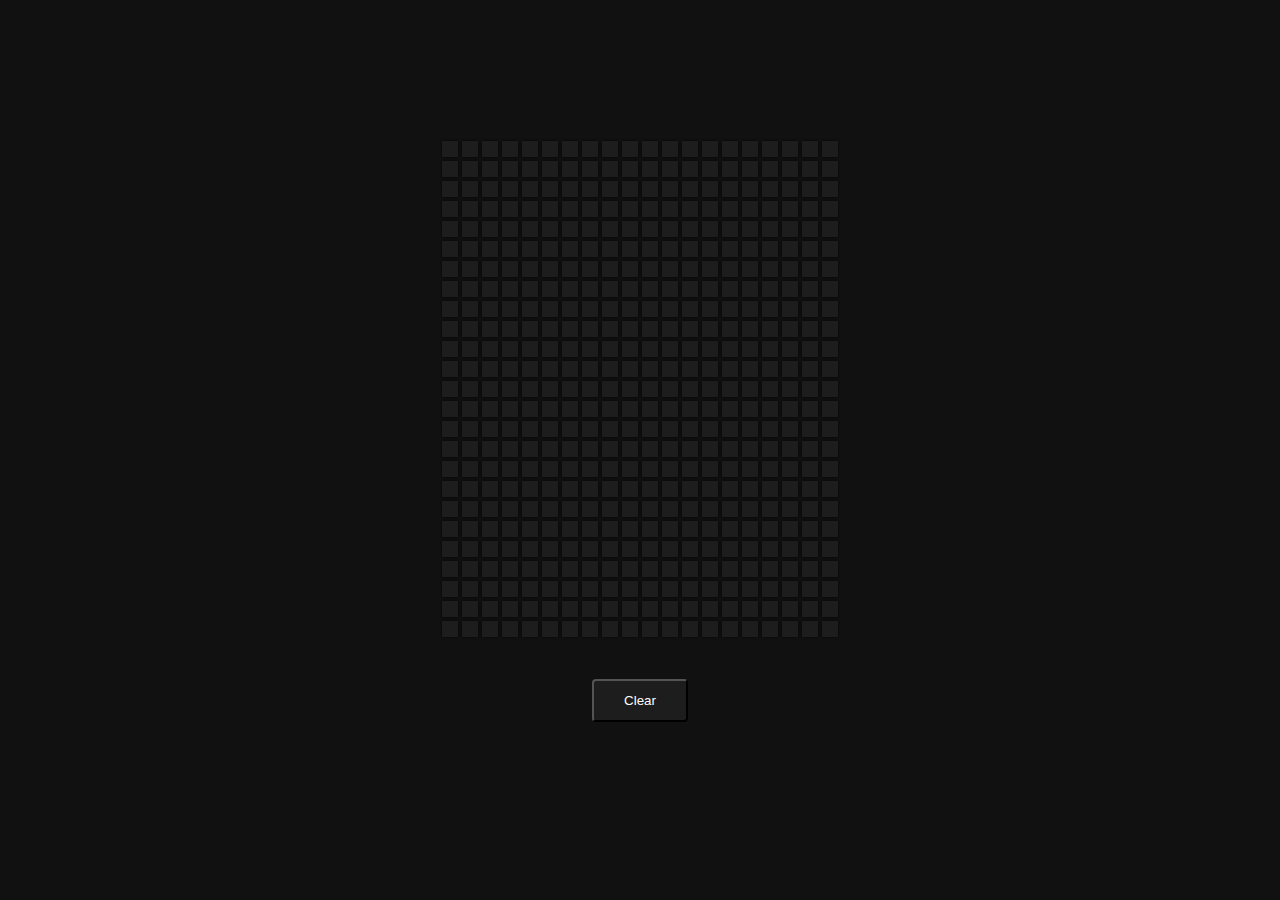
<file: Day36-Hoverboard/index.html>
<!DOCTYPE html>
<html lang="en">
<head>
    <meta charset="UTF-8">
    <meta http-equiv="X-UA-Compatible" content="IE=edge">
    <meta name="viewport" content="width=device-width, initial-scale=1.0">
    <link rel="stylesheet" href="https://cdnjs.cloudflare.com/ajax/libs/font-awesome/6.1.2/css/all.min.css" integrity="sha512-1sCRPdkRXhBV2PBLUdRb4tMg1w2YPf37qatUFeS7zlBy7jJI8Lf4VHwWfZZfpXtYSLy85pkm9GaYVYMfw5BC1A==" crossorigin="anonymous" referrerpolicy="no-referrer" />
    <link rel="stylesheet" href="style.css">
    <title>Hoverboard</title>
</head>
<body>
    <div class="vp">
        <div class="container" id="container">
            
        </div>
        <div class="row">
            <button class="btn">
                Clear
            </button>
        </div>
    </div>

    <script src="script.js"></script>
</body>
</html>
</file>
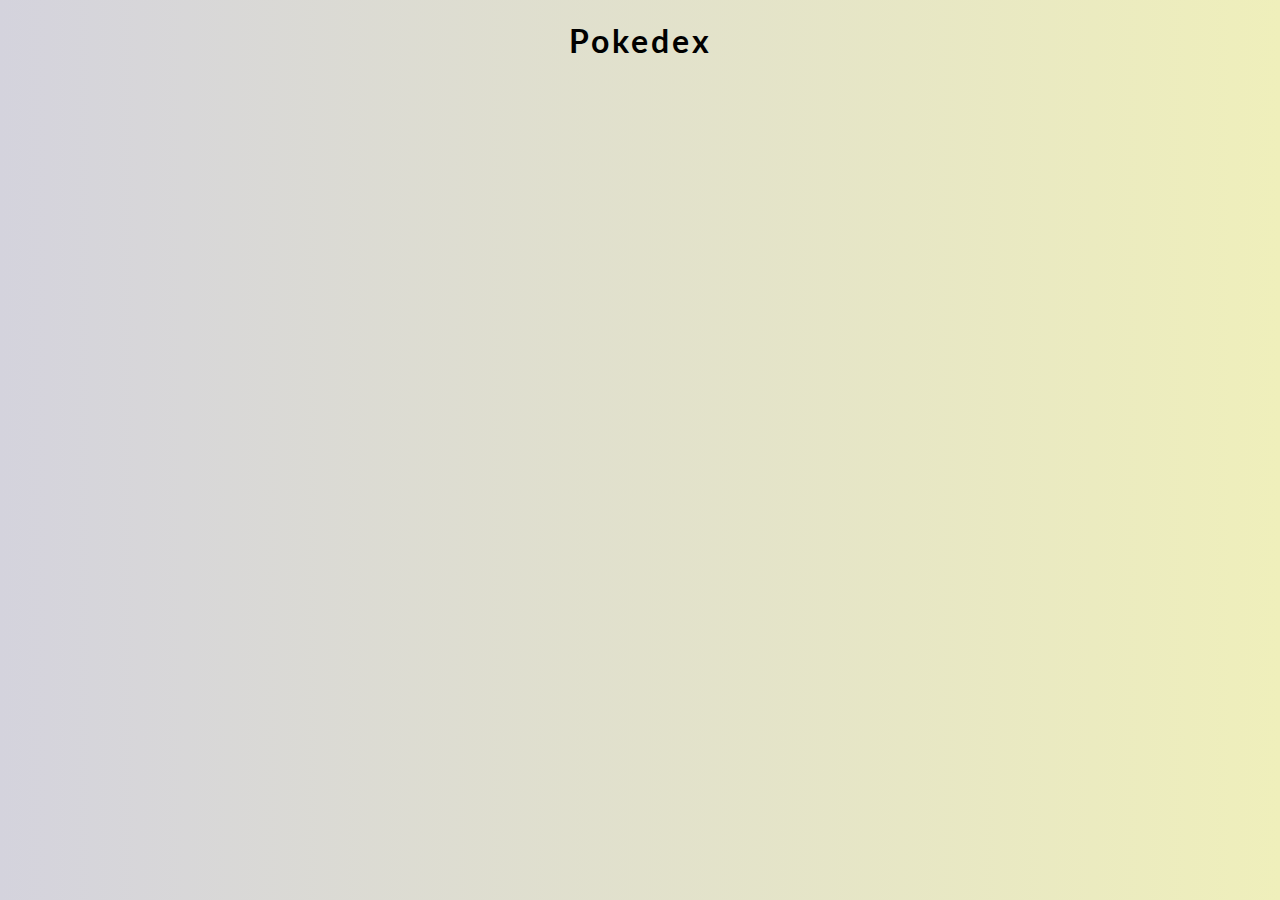
<file: Day37-Pokedex/index.html>
<!DOCTYPE html>
<html lang="en">
<head>
    <meta charset="UTF-8">
    <meta http-equiv="X-UA-Compatible" content="IE=edge">
    <meta name="viewport" content="width=device-width, initial-scale=1.0">
    <link rel="stylesheet" href="https://cdnjs.cloudflare.com/ajax/libs/font-awesome/6.1.2/css/all.min.css" integrity="sha512-1sCRPdkRXhBV2PBLUdRb4tMg1w2YPf37qatUFeS7zlBy7jJI8Lf4VHwWfZZfpXtYSLy85pkm9GaYVYMfw5BC1A==" crossorigin="anonymous" referrerpolicy="no-referrer" />
    <link rel="stylesheet" href="style.css">
    <title>Pokedex</title>
</head>
<body>
    <h1>Pokedex</h1>
    <div class="poke-container" id="poke-container">

    </div>
    <script src="script.js"></script>
</body>
</html>
</file>
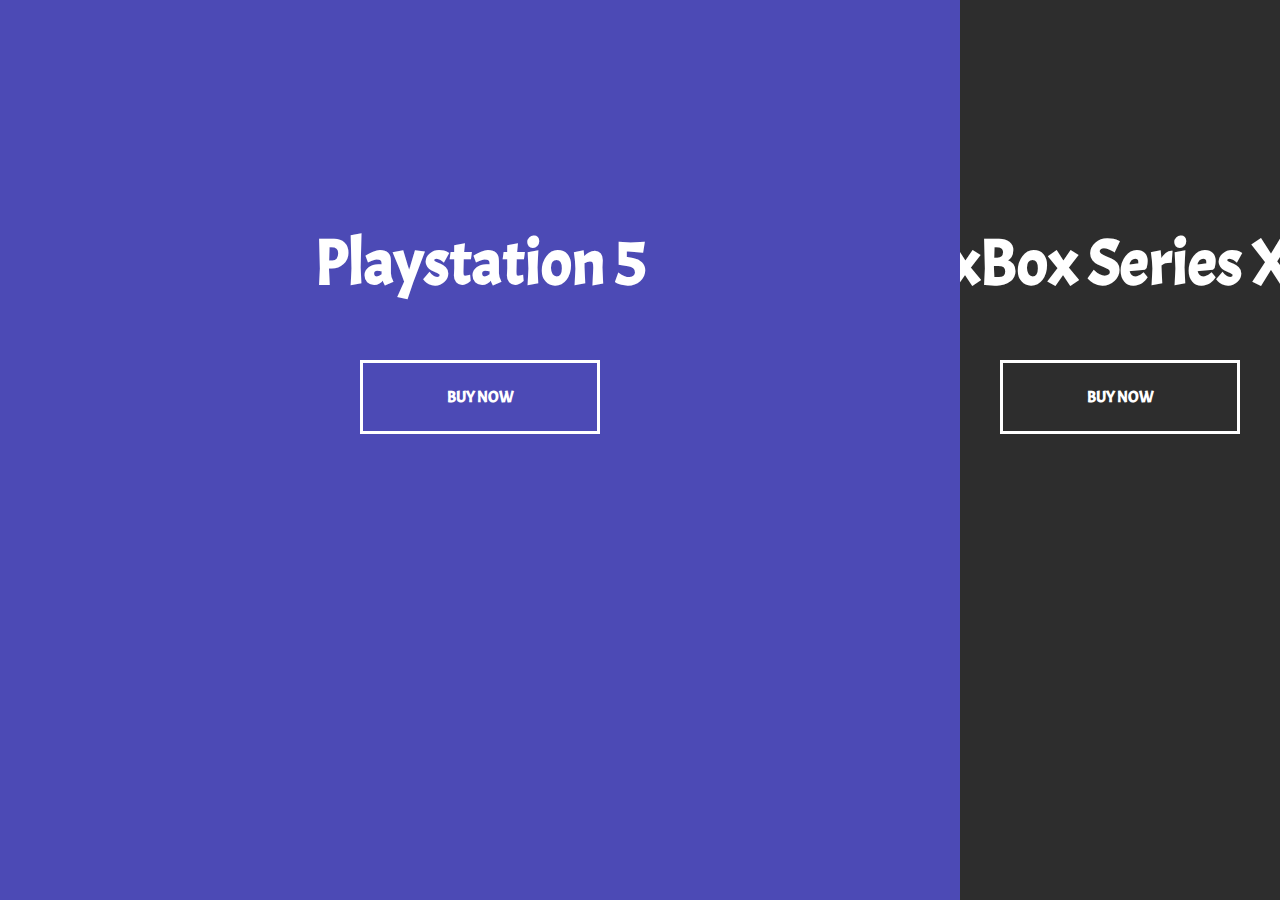
<file: Day7-SplitLandingPage/index.html>
<!DOCTYPE html>
<html lang="en">
<head>
    <meta charset="UTF-8">
    <meta http-equiv="X-UA-Compatible" content="IE=edge">
    <meta name="viewport" content="width=device-width, initial-scale=1.0">
    <link rel="stylesheet" href="https://cdnjs.cloudflare.com/ajax/libs/font-awesome/6.1.2/css/all.min.css" integrity="sha512-1sCRPdkRXhBV2PBLUdRb4tMg1w2YPf37qatUFeS7zlBy7jJI8Lf4VHwWfZZfpXtYSLy85pkm9GaYVYMfw5BC1A==" crossorigin="anonymous" referrerpolicy="no-referrer" />
    <link rel="stylesheet" href="style.css">
    <title>Split Landing Page</title>
</head>
<body>
    <div class="container">
        <div class="split left">
            <h1>Playstation 5</h1>
            <a href="#" class="btn">Buy Now</a>
        </div>
        <div class="split right">
            <h1>xBox Series X</h1>
            <a href="#" class="btn">Buy Now</a>
        </div>

    </div>
    <script src="script.js"></script>
</body>
</html>
</file>
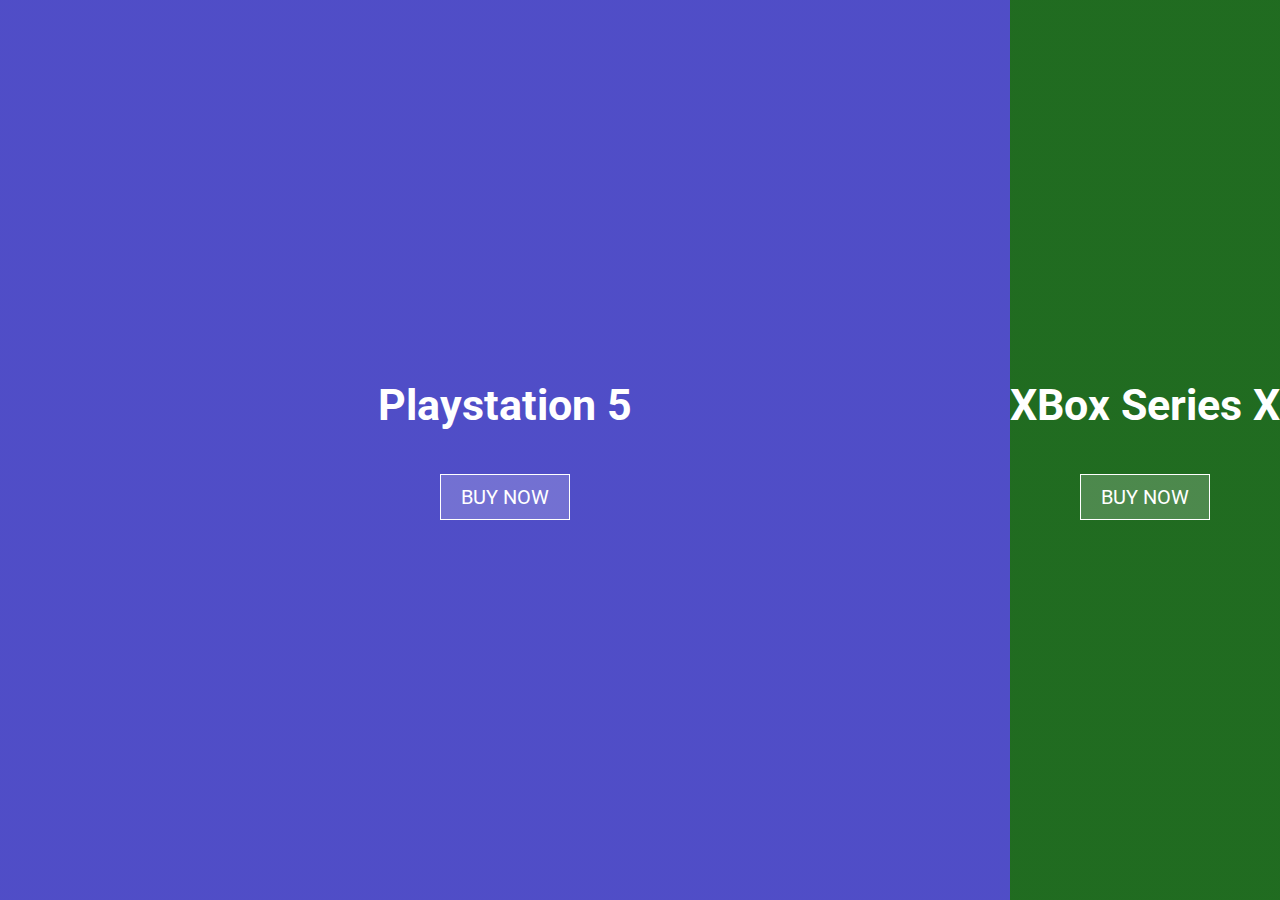
<file: Day7-SplitLandingPage/Alternative/index.html>
<!DOCTYPE html>
<html lang="en">
<head>
    <meta charset="UTF-8">
    <meta http-equiv="X-UA-Compatible" content="IE=edge">
    <meta name="viewport" content="width=device-width, initial-scale=1.0">
    <link rel="stylesheet" href="styles.css" />
    <title>Document</title>
</head>

<body id="landing_split">
    <section id="first">
        <h2>Playstation 5</h2>
        <a href="" class="btn">BUY NOW</a>
    </section>

    <section id="last">
        <h2>XBox Series X</h2>
        <a href="" class="btn">BUY NOW</a>
    </section>
</body>
</html>
</file>
<file: Day36-Hoverboard/style.css>
@import url('https://fonts.googleapis.com/css2?family=Acme&display=swap');

* {
    box-sizing: border-box;
}

body {
    background-color: #111;
    display: flex;
    align-items: center;
    justify-content: center;
    height: 100vh;
    overflow: hidden;
    margin:0 ;
    font-family: 'Acme', sans-serif;
}

h2 {
    color: white;
}

.container {
    display: flex;
    align-items: center;
    justify-content: center;
    flex-wrap: wrap;
    max-width: 400px;
}

.row {
    padding: 20px;
    display: flex;
    flex-direction: column;
    align-items: center;
    justify-content: center;
}

.btn {
    background-color: #1d1d1d;
    color: white;
    cursor: pointer;
    margin: 20px;
    border-radius: 4px;
    padding: 12px 30px;

}


.square {
    background-color: #1d1d1d;
    box-shadow: 0 0 2px #000;
    height: 16px;
    width: 16px;
    margin: 2px;
    transition: 2s ease;
}

.square:hover {
    transition-duration: 0s;
}
</file>
<file: Day37-Pokedex/style.css>
@import url('https://fonts.googleapis.com/css2?family=Lato:300, 400&display=swap');

* {
    box-sizing: border-box;
}

body {
    background: #efefbb;
    background: linear-gradient(to right, #d4d3dd, #efefbb);
    font-family: 'Lato', sans-serif;
    display: flex;
    flex-direction: column;
    align-items: center;
    justify-content: center;
    margin:0 ;
}

h1 {
    letter-spacing: 3px;
}

.poke-container {
    display: flex;
    flex-wrap: wrap;
    align-items: space-between;
    justify-content: center;
    margin: 0 auto;
    max-width: 1200px;
}

.pokemon {
    background-color: #eee;
    border-radius: 10px;
    box-shadow: 0 3px 15px rgba(100,100,100,0.5);
    margin: 10px;
    padding: 20px;
    text-align: center;
}

.pokemon .img-container {
    background-color: rgba(255,255,255, 0.6);
    border-radius: 50%;
    width: 120px;
    height: 120px;
    text-align: center;
}

.pokemon .img-container img {
    max-width: 90%;
    margin-top: 20px;
}

.pokemon .info {
    margin-top: 20px;
}

.pokemon .info .number {
    background-color: rgba(0,0,0,0.1);
    padding: 5px 10px;
    border-radius: 10px;
    font-size: 0.8em;
}

.pokemon .info .name {
    margin: 15px 0 7px;
    letter-spacing: 1px;
}
</file>
<file: Day7-SplitLandingPage/style.css>
@import url('https://fonts.googleapis.com/css2?family=Acme&display=swap');

:root {
    --left-bg-color: rgba(87, 84, 236, 0.7);
    --right-bg-color: rgba(43, 43, 43, 0.7);
    --left-btn-hover-color: rgb(87, 84, 236);
    --right-btn-hover-color: rgb(28, 122, 28);
    --hover-width: 75%;
    --other-width: 25%;
    --speed: 1000ms;
}

* {
    box-sizing: border-box;
}

body {
    font-family: 'Acme', sans-serif;
    height: 100vh;
    overflow: hidden;
    margin:0 ;
}

h1 {
    font-size: 4rem;
    color: white;
    position: absolute;
    left: 50%;
    top: 20%;
    transform: translateX(-50%);
    white-space: nowrap;
}

.btn {
    position: absolute;
    display: flex;
    align-items: center;
    justify-content: center;
    left: 50%;
    top: 40%;
    transform: translateX(-50%);
    text-decoration: none;
    color: white;
    border: white solid 0.2rem;
    font-size: 1rem;
    font-weight: bold;
    text-transform: uppercase;
    width: 15rem;
    padding: 1.5rem;
}

.split.left .btn:hover {
    background-color: var(--left-btn-hover-color);
    border-color: var(--left-btn-hover-color);
}

.split.right .btn:hover {
    background-color: var(--right-btn-hover-color);
    border-color: var(--right-btn-hover-color);
}

.container {
    position: relative;
    width: 100%;
    height: 100%;
    background: #333;
}

.split {
    position: absolute;
    width: 50%;
    height: 100%;
    overflow: hidden;
}

.split.left {
    left: 0;
    background: url('https://raw.githubusercontent.com/bradtraversy/50projects50days/master/split-landing-page/ps.jpg');
    background-repeat: no-repeat;
    background-size: cover;
}

.split.left::before {
    content: '';
    position: absolute;
    width: 100%;
    height: 100%;
    background-color: var(--left-bg-color);
}

.split.right {
    right: 0;
    background: url('https://raw.githubusercontent.com/bradtraversy/50projects50days/master/split-landing-page/xbox.jpg');
    background-repeat: no-repeat;
    background-size: cover;
}

.split.right::before {
    content: '';
    position: absolute;
    width: 100%;
    height: 100%;
    background-color: var(--right-bg-color);
}

.split.right, 
.split.left, 
.split.left::before, 
.split.right::before {
    transition: all var(--speed) ease-in-out;
}

.hover-left .left {
    width: var(--hover-width);
}

.hover-left .right {
    width: var(--other-width);
}

.hover-right .right {
    width: var(--hover-width);
}

.hover-right .left {
    width: var(--other-width);
}

@media(max-width: 800px) {
    h1 {
        font-size: 2rem;
        top: 30%;
    }

    .btn {
        padding: 1.2rem;
        width: 12rem;
    }
}
</file>
<file: Day7-SplitLandingPage/Alternative/styles.css>
@import url('https://fonts.googleapis.com/css2?family=Roboto:wght@400;700&display=swap');

:root {
  --color: #fff;
  --color-background: #333;

  --color-btn-background: rgba(255, 255, 255, 0.2);

  --image-first: url('https://raw.githubusercontent.com/bradtraversy/50projects50days/master/split-landing-page/ps.jpg');
  --image-last: url('https://raw.githubusercontent.com/bradtraversy/50projects50days/master/split-landing-page/xbox.jpg');
  --gradient-first: linear-gradient(
    rgba(87, 84, 236, 0.8),
    rgba(87, 84, 236, 0.8)
  );
  --gradient-last: linear-gradient(
    rgba(28, 122, 28, 0.8),
    rgba(28, 122, 28, 0.8)
  );

  --hover-width: 75%;
  --non-hover-width: 25%;

  font-size: calc(0.5rem + 0.5vw);
}

* {
  font-family: 'Roboto', sans-serif;
  box-sizing: border-box;
  margin: 0;
  white-space: nowrap;
  color: var(--color);
}
body {
  background-color: var(--color-background);
}

#landing_split {
  display: flex;
}

#landing_split > * {
  width: 50vw;
  height: 100vh;
  display: flex;
  flex-direction: column;
  justify-content: center;
  align-items: center;
  background-color: transparent;
  flex: 1 1 20vw;
  transition: all 0.8s ease-in-out;
}

#first {
  background-image: var(--gradient-first), var(--image-first);
  background-blend-mode: normal;
  background-size: cover;
  background-position: center center;
}

#last {
  background-image: var(--gradient-last), var(--image-last);
  background-blend-mode: normal;
  background-size: cover;
}

#first:hover {
  flex-grow: 75;
}

#last:hover {
  flex-grow: 75;
}

.btn {
  font-size: 1.4rem;
  padding: 0.5em 1em;
  background-color: var(--color-btn-background);
  border: 1px solid var(--color);
  color: var(--color);
  text-decoration: none;
  transition: transform 0.2s ease-in-out;
}

a.btn:hover {
  transform: scale(1.2);
}

#landing_split h2 {
  font-size: 3rem;
  margin-bottom: 1em;
}

@media (orientation: portrait) {
  #landing_split {
    flex-direction: column;
    height: 100vh;
  }

  #landing_split > * {
    width: 100vw;
    height: 50vh;
    flex: 1 1 20vh;
  }

  #first:hover {
    flex-grow: 75;
  }

  #last:hover {
    flex-grow: 75;
  }
}
</file>
